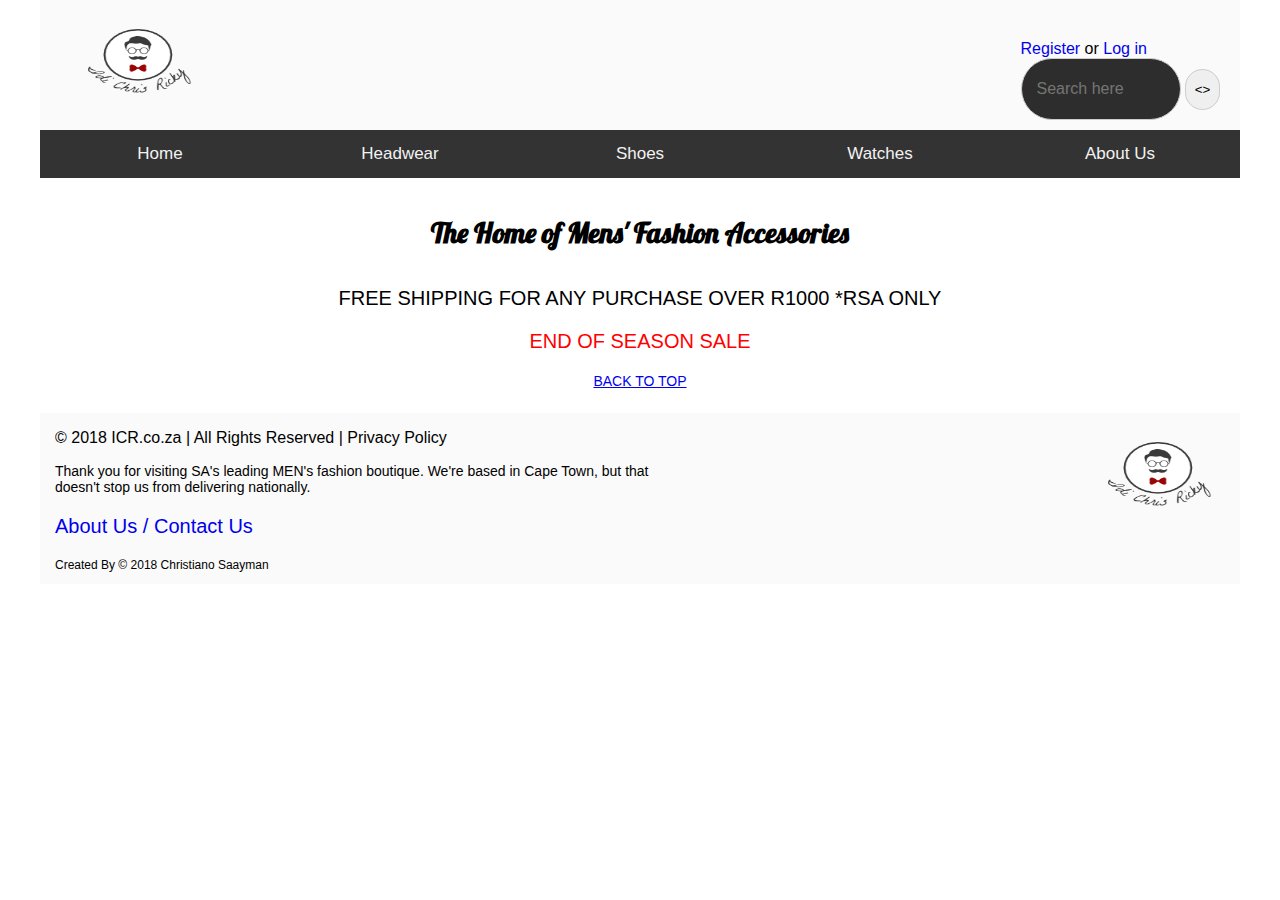
<file: index.html>
<!DOCTYPE html>
<html lang="en">
    <head>
        <meta charset="UTF-8">
        <link href="HomeStyle.css" rel="stylesheet" type="text/css">
        <link href="https://fonts.googleapis.com/css?family=Roboto:100,400,700" rel="stylesheet">
        <link href="https://fonts.googleapis.com/css?family=Lobster" rel="stylesheet">
        <script src="https://ajax.googleapis.com/ajax/libs/jquery/3.2.1/jquery.min.js"></script>
        <title>ICR Wear</title>
    </head>
    <body>
        <div class="content">
            <header class="header">
                <a href="index.html">
                    <img src="img/ICR_logo.png" alt="logo" style="width: 160px; height: 120px" class="logo">
                </a>
            <div class="reg-div">
                <a href="registration.html" class="search-link">
                    Register
                </a> or 
                <a href="login.html" class="search-link">
                    Log in
                </a><br>
                <input type="text" name="search-box" placeholder="Search here" class="search-box">
                <button type="button" class="search-btn">
                    <>
                </button>
            </div>
            </header>
            <div class="topnav" id="myTopnav">
                <a href="home.html" style="width: 20%">Home</a>
                <a href="Headwear.html" style="width: 20%">Headwear</a>
                <a href="Shoes.html" style="width: 20%">Shoes</a>
                <a href="Watches.html" style="width: 20%">Watches</a>
                <a href="AboutUs.html" style="width: 20%">About Us</a>
                <a href="javascript:void(0);" style="font-size:15px;" class="icon" onclick="myFunction()">&#9776;</a>
            </div>
            <h4 style="text-align: center; font-family: 'Lobster', cursive; font-size: 28px">The Home of Mens' Fashion Accessories</h4>

            <div class="slideshow-container-index">

                <div class="mySlides fade">
                  <div class="numbertext"></div>
                  <img src="img/sale-sign.jpg" style="width:1000px">
                  <div class="text">Sales Banner</div>
                </div>
                                
                <div class="mySlides fade">
                  <div class="numbertext"></div>
                  <img src="img/watches.png" style="width:1000px">
                  <div class="text">Watches Banner</div>
                </div>

                <div class="mySlides fade">
                  <div class="numbertext"></div>
                  <img src="img/shoes-adidas.jpg" style="width:1000px">
                  <div class="text">Shoes Banner</div>
                </div>

                <div class="mySlides fade">
                  <div class="numbertext"></div>
                  <img src="img/hatwear.png" style="width:1000px">
                  <div class="text">HeadWear Banner</div>
                </div>

            </div>
            <div id="header2">
            
                   
                <div class="banner4"><p style="text-align: center; font-size: 20px;">FREE SHIPPING FOR ANY PURCHASE OVER R1000 *RSA ONLY</p></div>
                <div class="banner5"><p style="font-size: 20px; text-align: center; color: #ff0000;">END OF SEASON SALE</p></div>
                <div class="banner6"><p style="font-size: 14px; text-align: center;"><a href="index.html">BACK TO TOP</a></p></div>
            </div>
        
            <footer class="footer">
                <div class="footer-text">
                    <p style="font-size: 16px">
                        © 2018 ICR.co.za  |  All Rights Reserved  |  Privacy Policy 
                    </p>
                    <p style="font-size: 14px">
                        Thank you for visiting SA's leading MEN's fashion boutique. We're based in Cape Town, but that doesn't stop us from delivering nationally.
                    </p>
                    <a href="AboutUs.html" class="info">
                        <p>About Us / Contact Us</p>
                    </a>
                    <p style="font-size: 12px;">
                        Created By © 2018 Christiano Saayman
                    </p>
                </div>
                <a href="index.html"><img src="img/ICR_logo.png" alt="logo" style="width: 160px; height: 120px; float: right" class="logo"></a>
            </footer>
        </div>
        <script>
            function myFunction() {
                var x = document.getElementById("myTopnav");
                if (x.className === "topnav") {
                    x.className += " responsive";
                } else {
                    x.className = "topnav";
                }
            }
</script>
    </body>
</html>
</file>
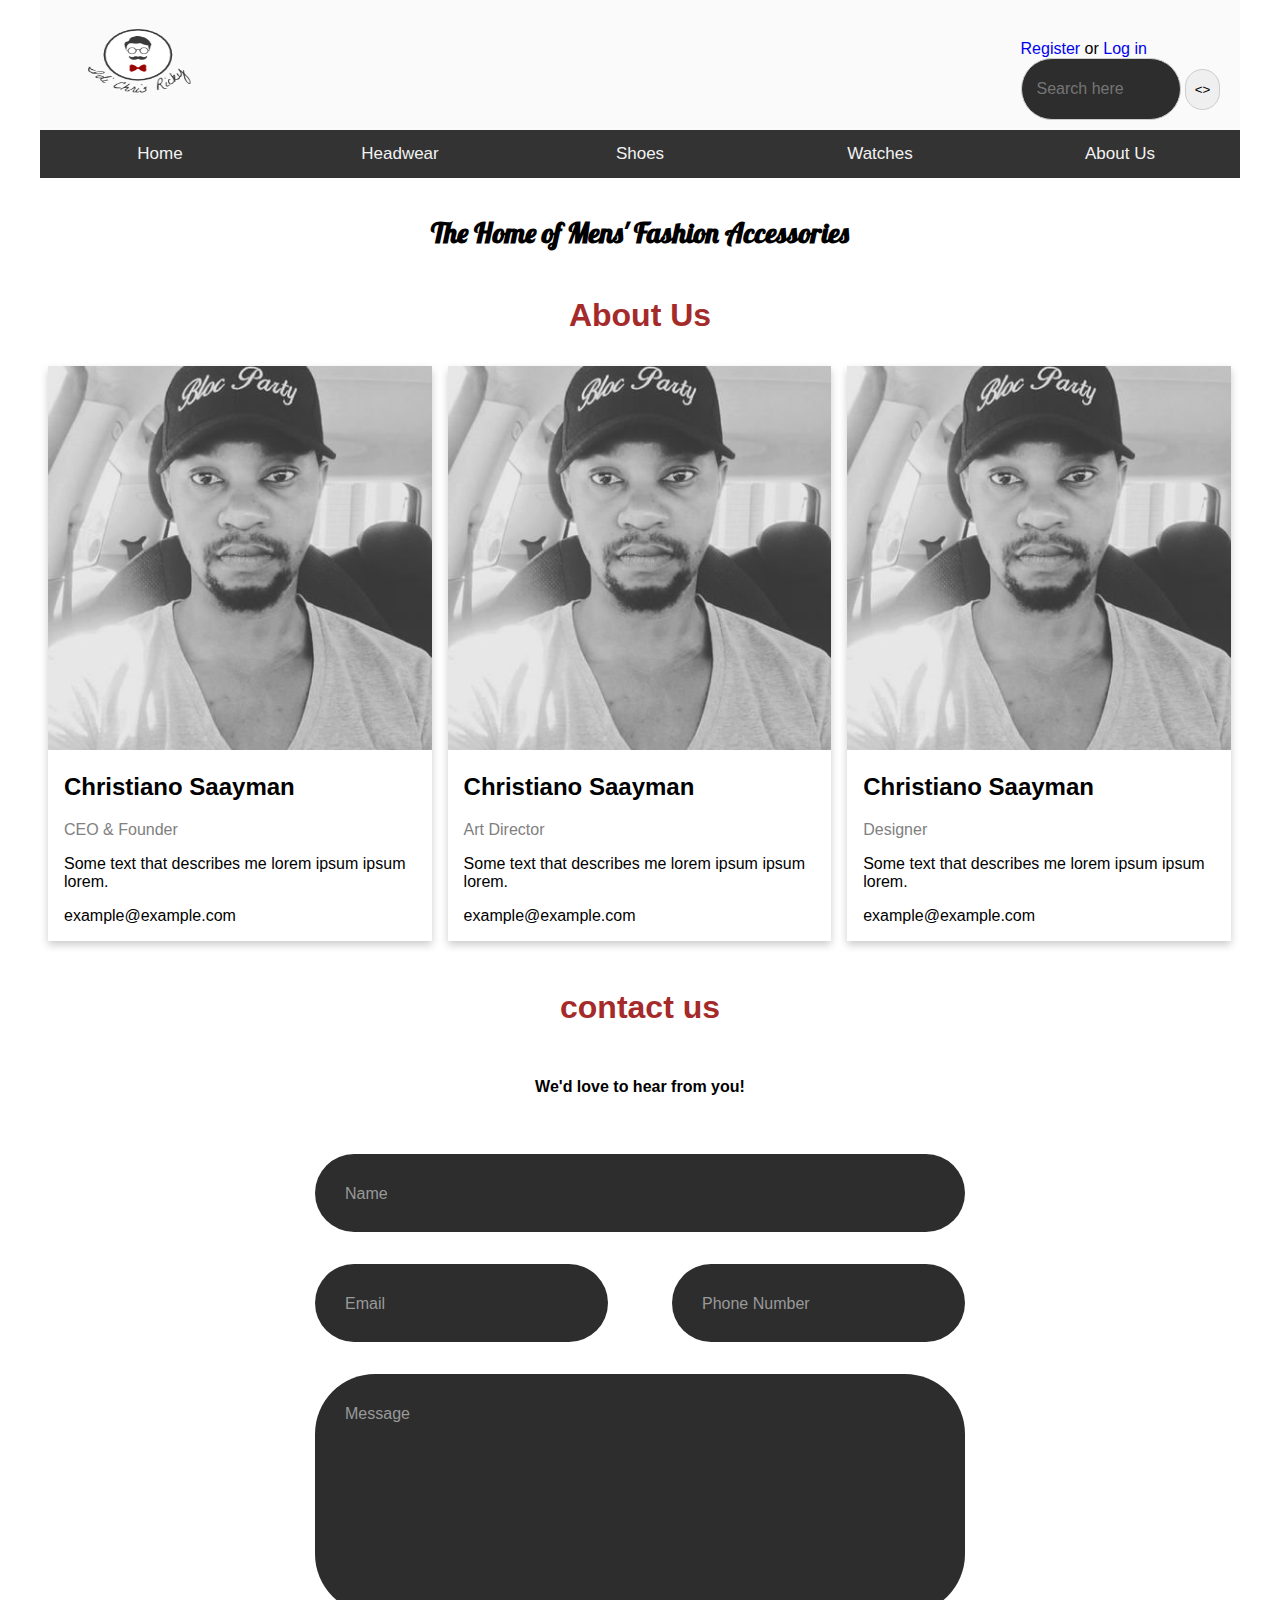
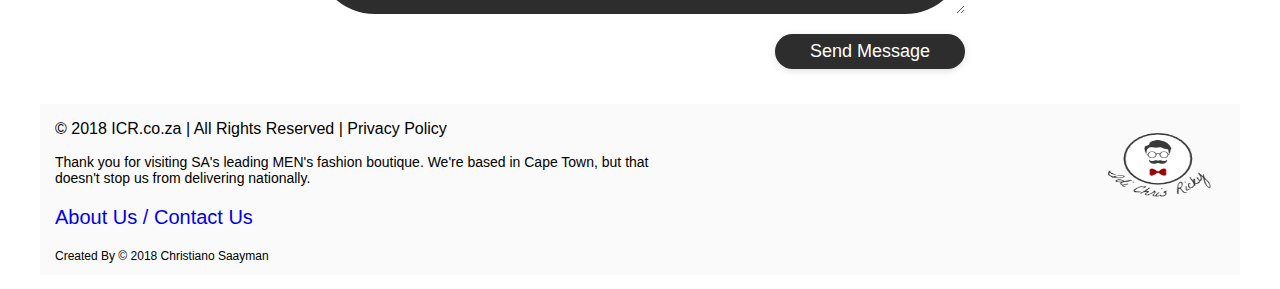
<file: AboutUs.html>
<!DOCTYPE html>
<html lang="en">
    <head>
        <meta charset="UTF-8">
        <link href="HomeStyle.css" rel="stylesheet" type="text/css">
        <link href="https://fonts.googleapis.com/css?family=Roboto:100,400,700" rel="stylesheet">
        <link href="https://fonts.googleapis.com/css?family=Lobster" rel="stylesheet">
        <script src="https://ajax.googleapis.com/ajax/libs/jquery/3.2.1/jquery.min.js"></script>
        <title>ICR Wear</title>
    </head>
    <body>
        <div class="content">
            <header class="header">
                <a href="index.html"><img src="img/ICR_logo.png" alt="logo" style="width: 160px; height: 120px" class="logo"></a>
            <div class="reg-div">
                <a href="registration.html" class="search-link">Register</a> or <a href="login.html" class="search-link">Log in</a><br>
                <input type="text" name="search-box" placeholder="Search here" class="search-box">
                <button type="button" class="search-btn">
                    <>
                </button>
            </div>
            </header>
            <div class="topnav" id="myTopnav">
                <a href="home.html" style="width: 20%">Home</a>
                <a href="Headwear.html" style="width: 20%">Headwear</a>
                <a href="Shoes.html" style="width: 20%">Shoes</a>
                <a href="Watches.html" style="width: 20%">Watches</a>
                <a href="AboutUs.html" style="width: 20%">About Us</a>
                <a href="javascript:void(0);" style="font-size:15px;" class="icon" onclick="myFunction()">&#9776;</a>
            </div>
            <h4 style="text-align: center; font-family: 'Lobster', cursive; font-size: 28px">The Home of Mens' Fashion Accessories</h4>
        <div id="slides">
            <div class="section">
                
            </div>
            	<div class="section1">
	                 <h1 style="text-align: center; color: brown">About Us</h1>
				    	<div class="row">
						  <div class="column">
						    <div class="card">
						      <img src="img/christiano.jpg" alt="Christiano" style="width:100%">
						      <div class="container">
						        <h2>Christiano Saayman</h2>
						        <p class="title">CEO &amp; Founder</p>
						        <p>Some text that describes me lorem ipsum ipsum lorem.</p>
						        <p>example@example.com</p>
						      </div>
						    </div>
						  </div>

						  <div class="column">
						    <div class="card">
						      <img src="img/christiano.jpg" alt="Christiano" style="width:100%">
						      <div class="container">
						        <h2>Christiano Saayman</h2>
						        <p class="title">Art Director</p>
						        <p>Some text that describes me lorem ipsum ipsum lorem.</p>
						        <p>example@example.com</p>
						      </div>
						    </div>
						  </div>

						  <div class="column">
						    <div class="card">
						      <img src="img/christiano.jpg" alt="Christiano" style="width:100%">
						      <div class="container">
						        <h2>Christiano Saayman</h2>
						        <p class="title">Designer</p>
						        <p>Some text that describes me lorem ipsum ipsum lorem.</p>
						        <p>example@example.com</p>
						      </div>
						    </div>
						  </div>
						</div>
				</div>
			</div>

			<div class="container">
				<div class="row">
						<h1 style="color: brown">contact us</h1>
				</div>
				<div class="row">
						<h4 style="text-align:center">We'd love to hear from you!</h4>
				</div>
				<div class="row input-container">
						<div class="col-xs-12">
							<div class="styled-input wide">
								<input type="text" required />
								<label>Name</label> 
							</div>
						</div>
						<div class="col-md-6 col-sm-12">
							<div class="styled-input">
								<input type="text" required />
								<label>Email</label> 
							</div>
						</div>
						<div class="col-md-6 col-sm-12">
							<div class="styled-input" style="float:right;">
								<input type="text" required />
								<label>Phone Number</label> 
							</div>
						</div>
						<div class="col-xs-12">
							<div class="styled-input wide">
								<textarea required></textarea>
								<label>Message</label>
							</div>
						</div>
						<div class="col-xs-12">
							<div class="btn-lrg submit-btn">Send Message</div>
						</div>
				</div>
			</div>

         <footer class="footer">
            <div class="footer-text">
                <p style="font-size: 16px">
                	© 2018 ICR.co.za  |  All Rights Reserved  |  Privacy Policy 
            	</p>
                <p style="font-size: 14px">
                	Thank you for visiting SA's leading MEN's fashion boutique. We're based in Cape Town, but that doesn't stop us from delivering nationally.
                </p>
                <a href="AboutUs.html" class="info">
                	<p>About Us / Contact Us</p>
                </a>
                <p style="font-size: 12px;">
                	Created By © 2018 Christiano Saayman
            	</p>
            </div>
            <a href="index.html">
            	<img src="img/ICR_logo.png" alt="logo" style="width: 160px; height: 120px; float: right" class="logo">
            </a>
        </footer>
        </div>
        <script>
            function myFunction() {
                var x = document.getElementById("myTopnav");
                if (x.className === "topnav") {
                    x.className += " responsive";
                } else {
                    x.className = "topnav";
                }
            }
</script>
    </body>
</html>
</file>
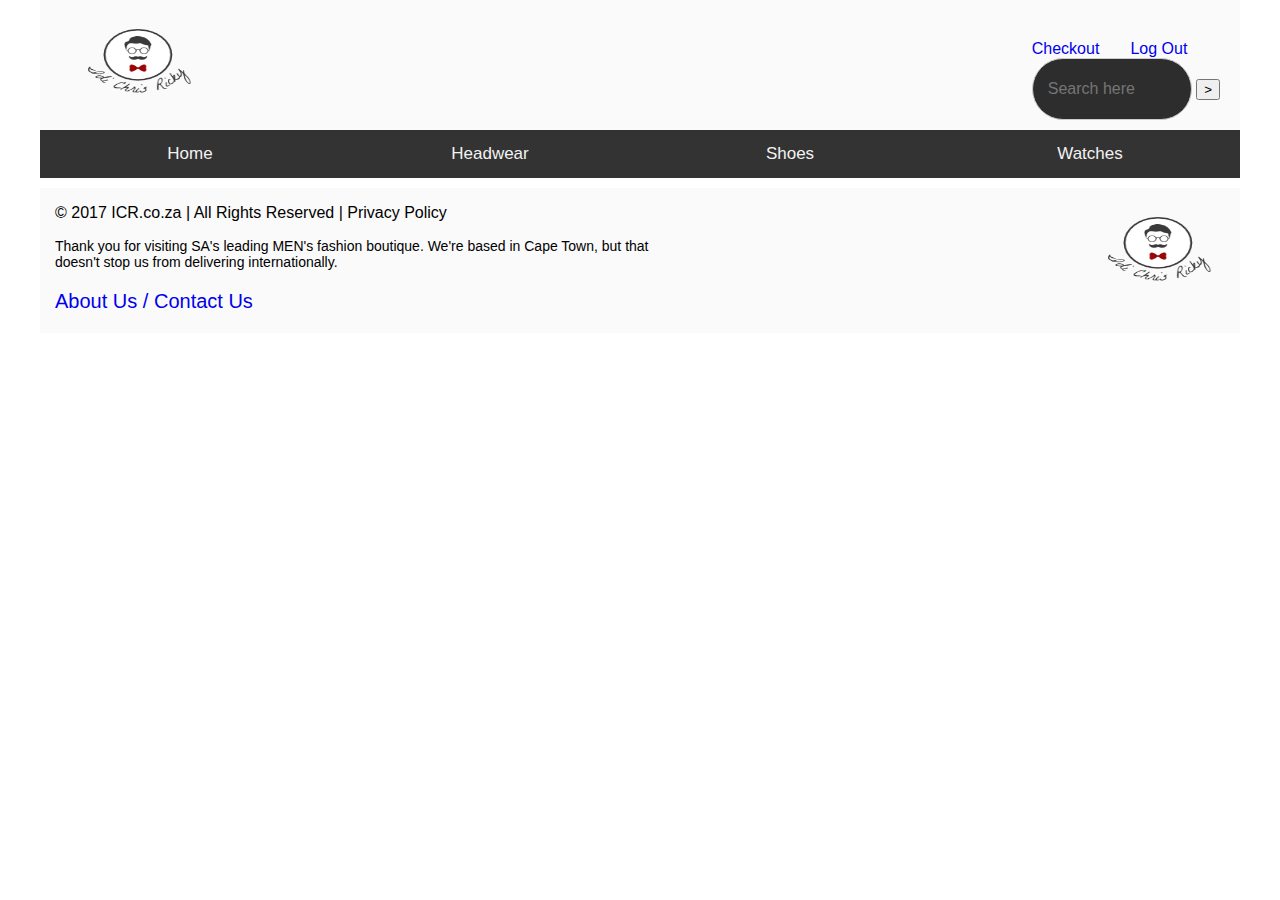
<file: checkoutPage.html>
<!DOCTYPE html>
<html lang="en">
    <head>
        <meta charset="UTF-8">
        <link rel="stylesheet" href="HomeStyle.css">
        <link href="https://fonts.googleapis.com/css?family=Roboto:100,400,700" rel="stylesheet">
        <link href="https://fonts.googleapis.com/css?family=Lobster" rel="stylesheet">
        <script src="https://code.jquery.com/jquery-3.2.1.js" integrity="sha256-DZAnKJ/6XZ9si04Hgrsxu/8s717jcIzLy3oi35EouyE=" crossorigin="anonymous"></script>
        <title>ICR Customer checkout</title>
    </head>
    <body>
        <div class="content">
            <header class="header">
                <a href="home.html"><img src="img/ICR_logo.png" alt="logo" style="width: 160px; height: 120px" class="logo"></a>
                <div class="reg-div">
                    <a href="checkoutPage.html" class="search-link">Checkout</a>&nbsp; &nbsp; &nbsp; &nbsp;<a href="home.html" class="search-link">Log Out</a><br>
                    <input type="text" name="search-box" placeholder="Search here" class="search-box">
                    <button type="button" class="search-btns">
                        >
                    </button>
                </div>
            </header>
            <div class="topnav" id="myTopnav">
                <a href="home.html" style="width: 25%">Home</a>
                <a href="Headwear.html" style="width: 25%">Headwear</a>
                <a href="Socks&Shoes.html" style="width: 25%">Shoes</a>
                <a href="Watches.html" style="width: 25%">Watches</a>
                <a href="javascript:void(0);" style="font-size:15px;" class="icon" onclick="myFunction()">&#9776;</a>
            </div>
            
            
            <footer class="footer">
                <div class="footer-text">
                    <p style="font-size: 16px">© 2017 ICR.co.za  |  All Rights Reserved  |  Privacy Policy </p>
                    <p style="font-size: 14px">Thank you for visiting SA's leading MEN's fashion boutique. We're based in Cape Town, but that doesn't stop us from delivering internationally.</p>
                    <a href="#" class="info"><p>About Us / Contact Us</p></a>
                </div>
                <a href="home.html"><img src="img/ICR_logo.png" alt="logo" style="width: 160px; height: 120px; float: right" class="logo"></a>
            </footer>
        </div>
        <script>
            function myFunction() {
                var x = document.getElementById("myTopnav");
                if (x.className === "topnav") {
                    x.className += " responsive";
                } else {
                    x.className = "topnav";
                }
            }
</script>
    </body>
</html>
</file>
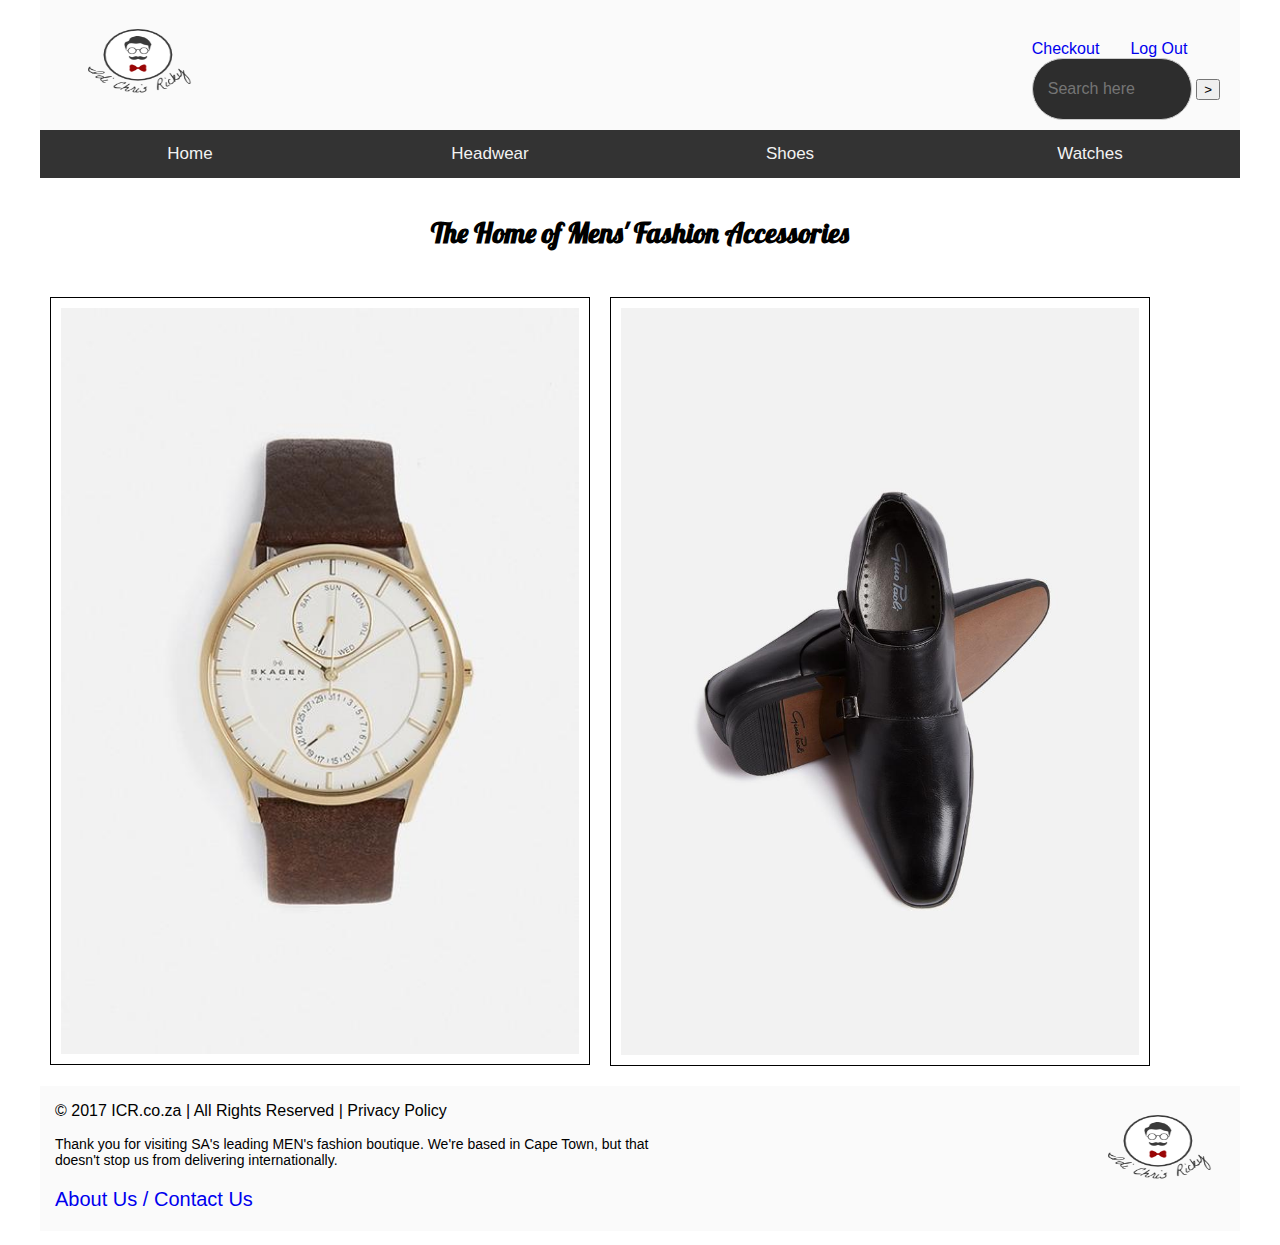
<file: customerHome.html>
<!DOCTYPE html>
<html lang="en">
    <head>
        <meta charset="UTF-8">
        <link rel="stylesheet" href="HomeStyle.css" type="text/css">
        <link href="https://fonts.googleapis.com/css?family=Roboto:100,400,700" rel="stylesheet">
        <link href="https://fonts.googleapis.com/css?family=Lobster" rel="stylesheet">
        <script src="https://ajax.googleapis.com/ajax/libs/jquery/3.2.1/jquery.min.js"></script>
        <title>ICR Home Page</title>
    </head>
    <body>
        <div class="content">
            <header class="header">
                <a href="home.html"><img src="img/ICR_logo.png" alt="logo" style="width: 160px; height: 120px" class="logo"></a>
            <div class="reg-div">
                <a href="checkoutPage.html" class="search-link">Checkout</a>&nbsp; &nbsp; &nbsp; &nbsp;<a href="home.html" class="search-link">Log Out</a><br>
                <input type="text" name="search-box" placeholder="Search here" class="search-box">
                <button type="button" class="search-btns">
                    >
                </button>
            </div>
            </header>
            <div class="topnav" id="myTopnav">
                <a href="home.html" style="width: 25%">Home</a>
                <a href="Headwear.html" style="width: 25%">Headwear</a>
                <a href="Socks&Shoes.html" style="width: 25%">Shoes</a>
                <a href="Watches.html" style="width: 25%">Watches</a>
                <a href="javascript:void(0);" style="font-size:15px;" class="icon" onclick="myFunction()">&#9776;</a>
            </div>
            <h4 style="text-align: center; font-family: 'Lobster', cursive; font-size: 28px">The Home of Mens' Fashion Accessories</h4>
            <div class="banner-div">
                <img src="img/holst1.jpg" class="banner-img">
                <img src="img/formalmonk2_2.jpg" class="banner-img">
            </div>
            <footer class="footer">
                <div class="footer-text">
                    <p style="font-size: 16px">© 2017 ICR.co.za  |  All Rights Reserved  |  Privacy Policy </p>
                    <p style="font-size: 14px">Thank you for visiting SA's leading MEN's fashion boutique. We're based in Cape Town, but that doesn't stop us from delivering internationally.</p>
                    <a href="#" class="info"><p>About Us / Contact Us</p></a>
                </div>
                <a href="home.html"><img src="img/ICR_logo.png" alt="logo" style="width: 160px; height: 120px; float: right" class="logo"></a>
            </footer>
        </div>
        <script>
            function myFunction() {
                var x = document.getElementById("myTopnav");
                if (x.className === "topnav") {
                    x.className += " responsive";
                } else {
                    x.className = "topnav";
                }
            }
    </script>
    </body>
</html>
</file>
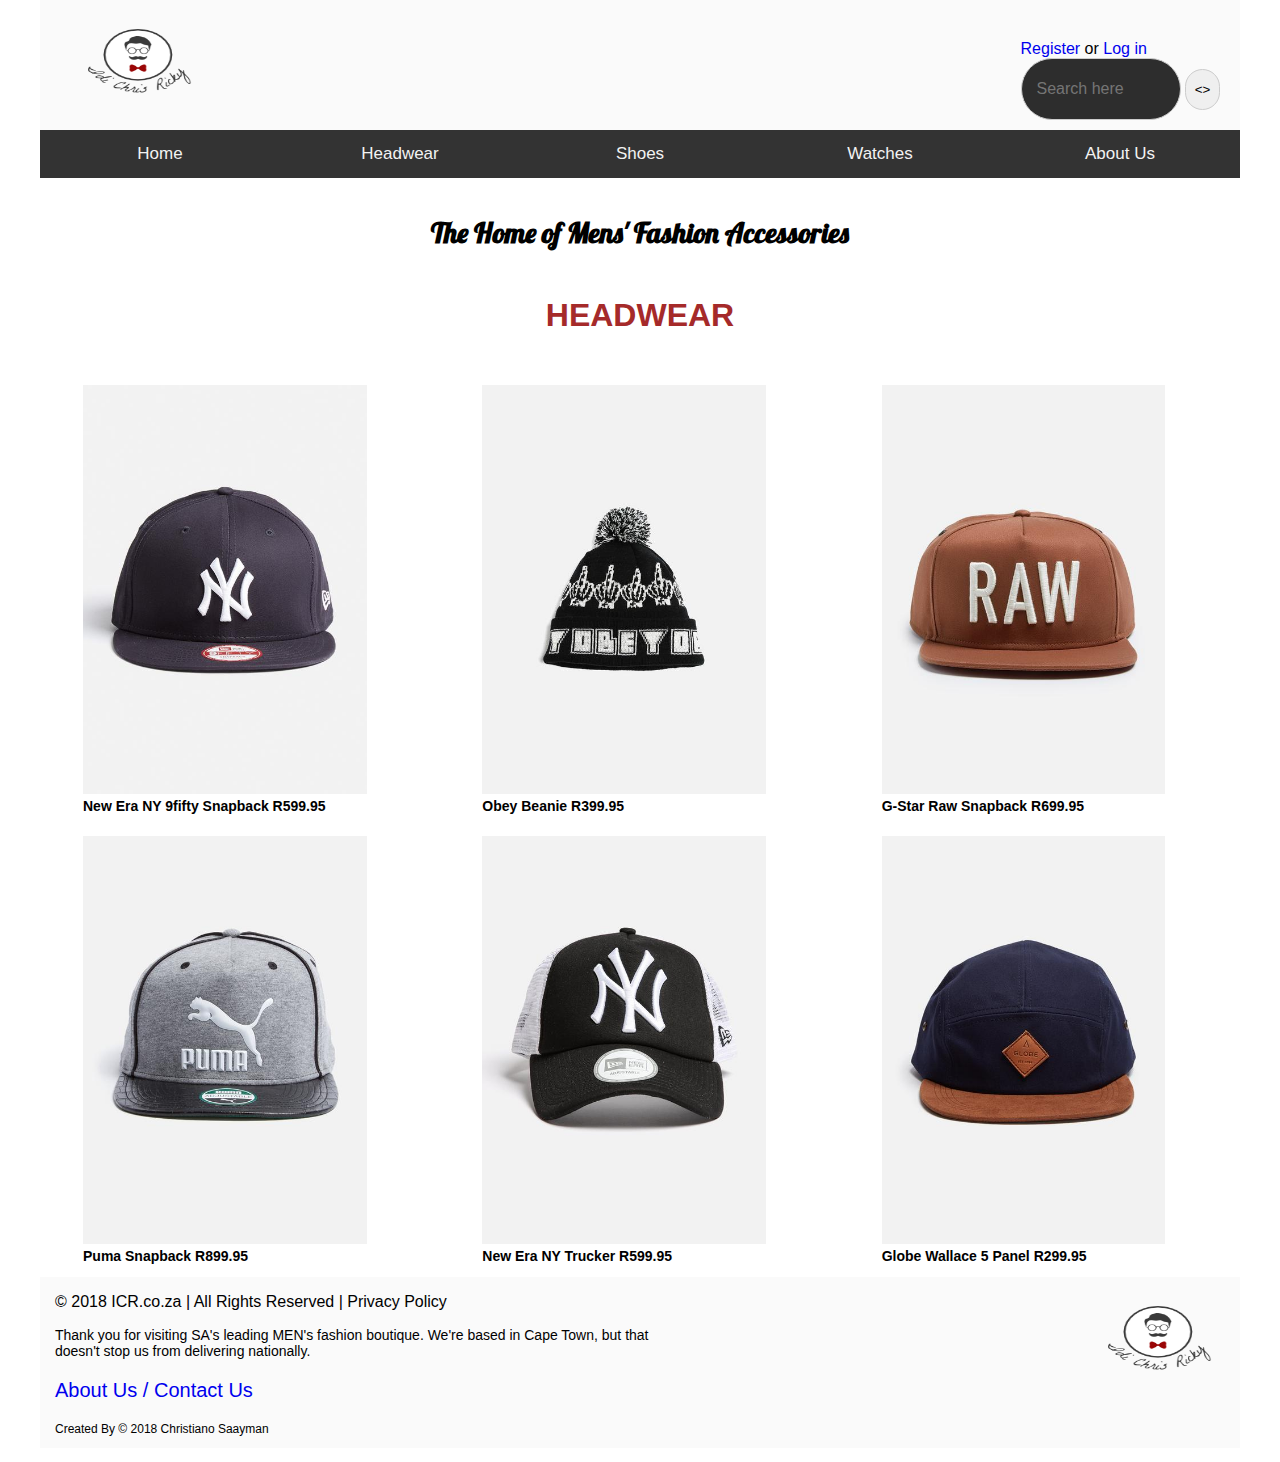
<file: Headwear.html>
<!DOCTYPE html>
<html lang="en">
    <head>
        <meta charset="UTF-8">
        <link href="HomeStyle.css" rel="stylesheet" type="text/css">
        <link href="https://fonts.googleapis.com/css?family=Roboto:100,400,700" rel="stylesheet">
        <link href="https://fonts.googleapis.com/css?family=Lobster" rel="stylesheet">
        <script src="https://ajax.googleapis.com/ajax/libs/jquery/3.2.1/jquery.min.js"></script>
        <title>ICR Wear</title>
    </head>
    <body>
        <div class="content">
            <header class="header">
                <a href="index.html"><img src="img/ICR_logo.png" alt="logo" style="width: 160px; height: 120px" class="logo"></a>
            <div class="reg-div">
                <a href="registration.html" class="search-link">Register</a> or <a href="login.html" class="search-link">Log in</a><br>
                <input type="text" name="search-box" placeholder="Search here" class="search-box">
                <button type="button" class="search-btn">
                    <>
                </button>
            </div>
            </header>
            <div class="topnav" id="myTopnav">
                <a href="home.html" style="width: 20%">Home</a>
                <a href="Headwear.html" style="width: 20%">Headwear</a>
                <a href="Shoes.html" style="width: 20%">Shoes</a>
                <a href="Watches.html" style="width: 20%">Watches</a>
                <a href="AboutUs.html" style="width: 20%">About Us</a>
                <a href="javascript:void(0);" style="font-size:15px;" class="icon" onclick="myFunction()">&#9776;</a>
            </div>
            <h4 style="text-align: center; font-family: 'Lobster', cursive; font-size: 28px">The Home of Mens' Fashion Accessories</h4>
        <div id="slides">
            <div class="section">
                
            </div>
                <div class="section1">
                     <h1 style="text-align: center; color: brown">HEADWEAR</h1>
                     <table>
                        <td>
                            <figure>
                                <a href="9fifty.html" style="top: 15px;left: 15px;"><img src="img/9fifty1.jpg" width="320" height="410" alt="Pic 2" class="left" /></a>
                            <figcaption style="position: absolute;color: white;font-weight: bold;color: black;font-size: 14px">New Era NY 9fifty Snapback R599.95</figcaption>
                            </figure>
                            </td>
                        <td>
                            <figure>
                                <a href="Beanie.html" style="top: 15px;left: 15px;"><img src="img/beanie1.jpg" width="320" height="410" alt="Pic 2" class="left" />
                                </a>
                                <figcaption style="position: absolute;color: white;font-weight: bold;color: black;font-size: 14px">
                                    Obey Beanie R399.95
                                </figcaption>
                            </figure>
                        </td>
                        <td>
                            <figure>
                                <a href="GStar.html" style="top: 15px;left: 15px;"><img src="img/gstar1.jpg" width="320" height="410" alt="Pic 2" class="left" /></a>
                            <figcaption style="position: absolute;color: white;font-weight: bold;color: black;font-size: 14px">
                                G-Star Raw Snapback R699.95
                            </figcaption>
                            </figure>
                        </td>
                    </table>
                    <table>
                        <td>
                            <figure>
                                <a href="PumaSnap.html" style="top: 15px;left: 15px;"><img src="img/puma1.jpg" width="320" height="410" alt="Pic 2" class="left" /></a>
                            <figcaption style="position: absolute;color: white;font-weight: bold;color: black;font-size: 14px">Puma Snapback R899.95</figcaption>
                            </figure>
                        </td>
                        <td>
                            <figure>
                                <a href="trucker.html" style="top: 15px;left: 15px;"><img src="img/trucker1.jpg" width="320" height="410" alt="Pic 2" class="left" /></a>
                            <figcaption style="position: absolute;color: white;font-weight: bold;color: black;font-size: 14px">New Era NY Trucker R599.95</figcaption>
                            </figure>
                        </td>
                        <td>
                            <figure>
                                <a href="Wallace.html" style="top: 15px;left: 15px;"><img src="img/wallace1.jpg" width="320" height="410" alt="Pic 2" class="left" /></a>
                                <figcaption style="position: absolute;color: white;font-weight: bold;color: black;font-size: 14px">Globe Wallace 5 Panel R299.95</figcaption>
                            </figure>
                        </td>
                    </table>
                </div>
        </div>
     
         <footer class="footer">
                <div class="footer-text">
                    <p style="font-size: 16px">
                    © 2018 ICR.co.za  |  All Rights Reserved  |  Privacy Policy 
                    </p>
                    <p style="font-size: 14px">
                    Thank you for visiting SA's leading MEN's fashion boutique. We're based in Cape Town, but that doesn't stop us from delivering nationally.
                    </p>
                    <a href="AboutUs.html" class="info">
                        <p>About Us / Contact Us</p>
                    </a>
                    <p style="font-size: 12px;">
                    Created By © 2018 Christiano Saayman
                    </p>
                </div>
                <a href="index.html"><img src="img/ICR_logo.png" alt="logo" style="width: 160px; height: 120px; float: right" class="logo"></a>
            </footer>
        </div>
        <script>
            function myFunction() {
                var x = document.getElementById("myTopnav");
                if (x.className === "topnav") {
                    x.className += " responsive";
                } else {
                    x.className = "topnav";
                }
            }
</script>
    </body>
</html>
</file>
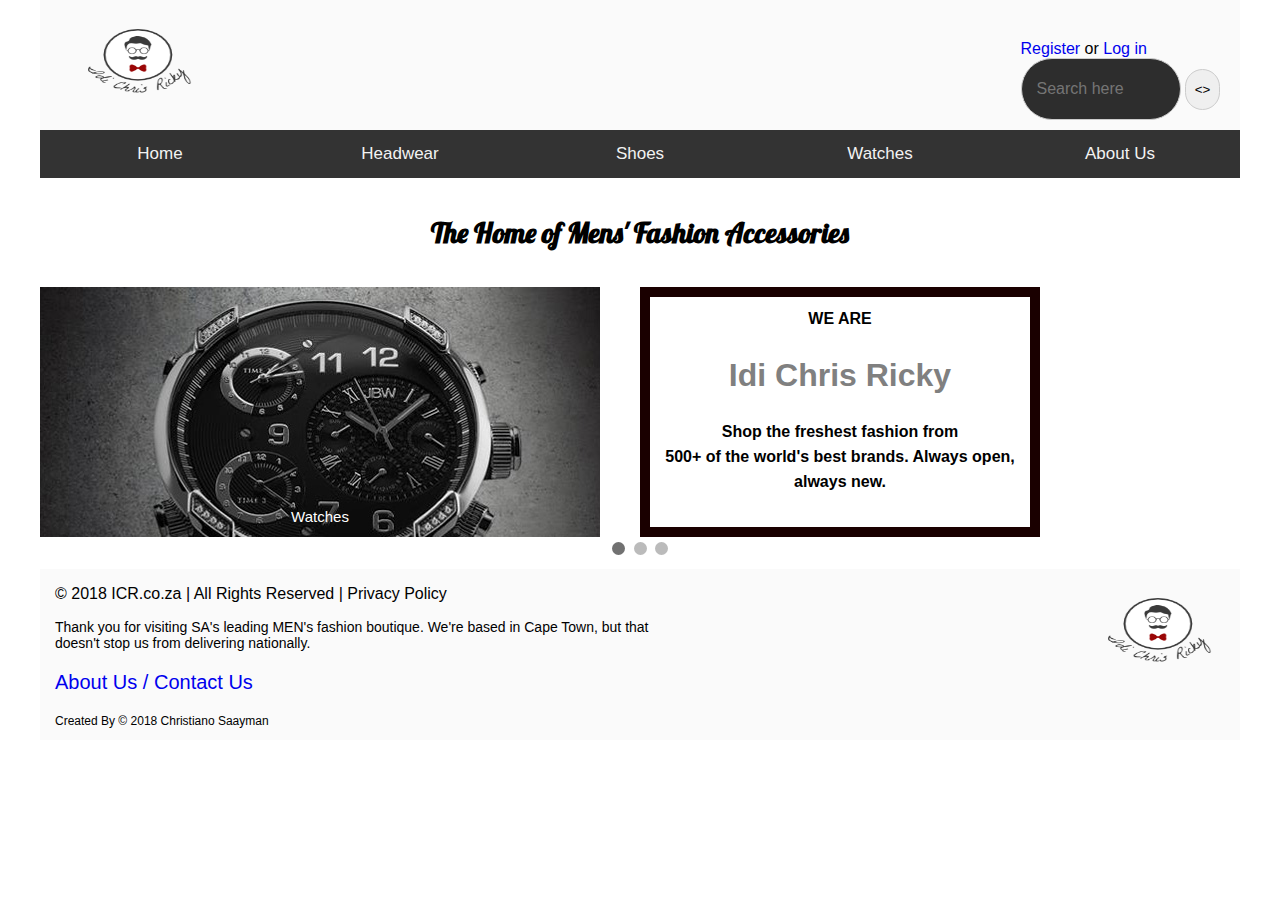
<file: home.html>
<!DOCTYPE html>
<html lang="en">
    <head>
        <meta charset="UTF-8">
        <link href="HomeStyle.css" rel="stylesheet" type="text/css">
        <link href="https://fonts.googleapis.com/css?family=Roboto:100,400,700" rel="stylesheet">
        <link href="https://fonts.googleapis.com/css?family=Lobster" rel="stylesheet">
        <script src="https://ajax.googleapis.com/ajax/libs/jquery/3.2.1/jquery.min.js"></script>
        <title>ICR Wear</title>
    </head>
    <body>
        <div class="content">
            <header class="header">
                <a href="index.html"><img src="img/ICR_logo.png" alt="logo" style="width: 160px; height: 120px" class="logo"></a>
            <div class="reg-div">
                <a href="registration.html" class="search-link">Register</a> or <a href="login.html" class="search-link">Log in</a><br>
                <input type="text" name="search-box" placeholder="Search here" class="search-box">
                <button type="button" class="search-btn">
                    <>
                </button>
            </div>
            </header>
            <div class="topnav" id="myTopnav">
                <a href="home.html" style="width: 20%">Home</a>
                <a href="Headwear.html" style="width: 20%">Headwear</a>
                <a href="Shoes.html" style="width: 20%">Shoes</a>
                <a href="Watches.html" style="width: 20%">Watches</a>
                <a href="AboutUs.html" style="width: 20%">About Us</a>
                <a href="javascript:void(0);" style="font-size:15px;" class="icon" onclick="myFunction()">&#9776;</a>
            </div>
            <h4 style="text-align: center; font-family: 'Lobster', cursive; font-size: 28px">The Home of Mens' Fashion Accessories</h4>

            <div class="same-day">
                
            </div>
            
            <div class="banner">
                
            <span class="loud-light">WE ARE</span>
            <h1 class="loud-light landing-intro-title">Idi Chris Ricky</h1>
            <p class="landing-intro-blurb">Shop the freshest fashion from<br> 500+ of the world's best brands. Always open, always new.</p>

            </div>
            <div class="slideshow-container">

            <div class="mySlides fade">
              <div class="numbertext"></div>
              <img src="img/watches1.jpg" style="width:100%">
              <div class="text">Watches</div>
            </div>

            <div class="mySlides fade">
              <div class="numbertext"></div>
              <img src="img/shoes.jpg" style="width:100%">
              <div class="text">Shoes</div>
            </div>

            <div class="mySlides fade">
              <div class="numbertext"></div>
              <img src="img/headwear.jpg" style="width:100%">
              <div class="text">HeadWear</div>
            </div>

            </div>

            <br>

            <div style="text-align:center">
              <span class="dot"></span> 
              <span class="dot"></span> 
              <span class="dot"></span> 
            </div>

         <footer class="footer">
            <div class="footer-text">
                <p style="font-size: 16px">
                    © 2018 ICR.co.za  |  All Rights Reserved  |  Privacy Policy 
                </p>
                <p style="font-size: 14px">
                    Thank you for visiting SA's leading MEN's fashion boutique. We're based in Cape Town, but that doesn't stop us from delivering nationally.
                </p>
                <a href="AboutUs.html" class="info">
                    <p>About Us / Contact Us</p>
                </a>
                <p style="font-size: 12px;">
                    Created By © 2018 Christiano Saayman
                </p>
            </div>
            <a href="index.html">
                <img src="img/ICR_logo.png" alt="logo" style="width: 160px; height: 120px; float: right" class="logo">
            </a>
        </footer>
        </div>
        <script>
            function myFunction() {
                var x = document.getElementById("myTopnav");
                if (x.className === "topnav") {
                    x.className += " responsive";
                } else {
                    x.className = "topnav";
                }
            }
            var slideIndex = 0;
            showSlides();

            function showSlides() {
                var i;
                var slides = document.getElementsByClassName("mySlides");
                var dots = document.getElementsByClassName("dot");
                for (i = 0; i < slides.length; i++) {
                   slides[i].style.display = "none";  
                }
                slideIndex++;
                if (slideIndex> slides.length) {slideIndex = 1}    
                for (i = 0; i < dots.length; i++) {
                    dots[i].className = dots[i].className.replace(" active", "");
                }
                slides[slideIndex-1].style.display = "block";  
                dots[slideIndex-1].className += " active";
                setTimeout(showSlides, 2000); // Change image every 2 seconds
            }
        </script>
    </body>
</html>
</file>
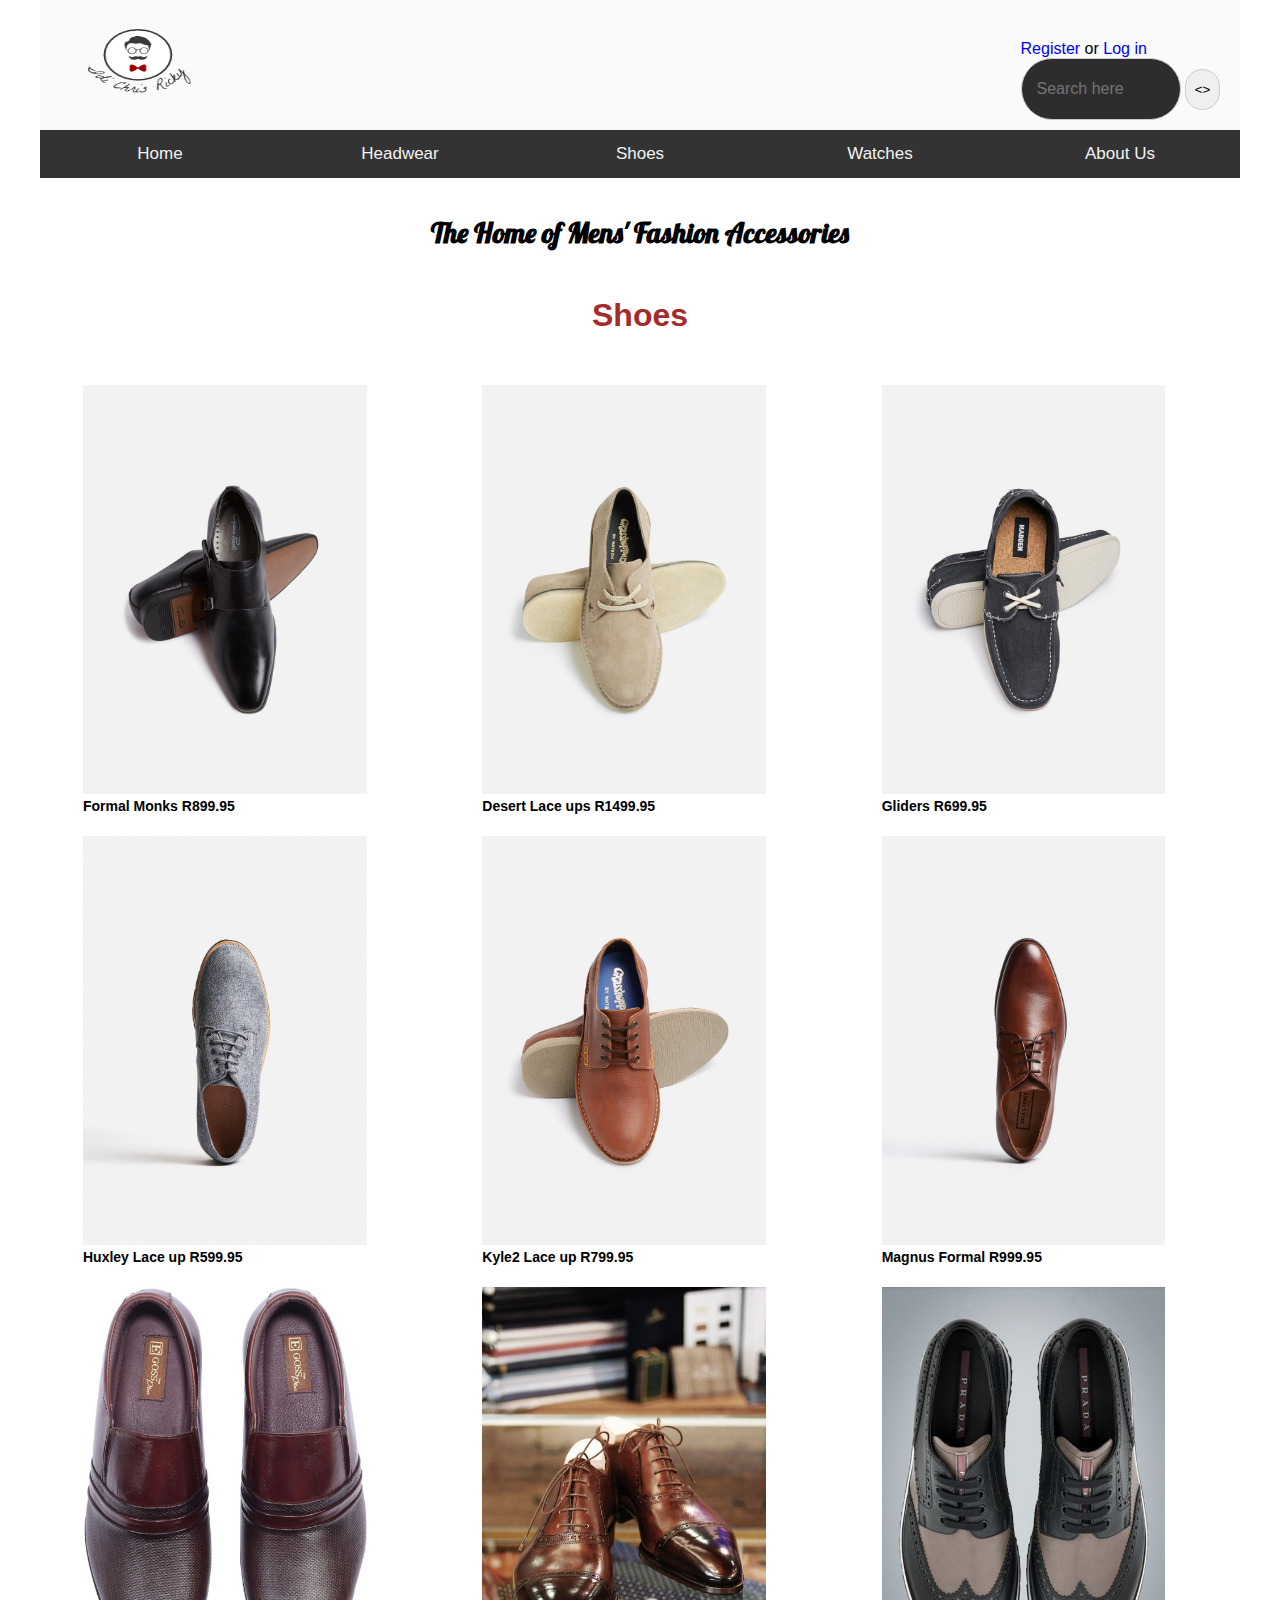
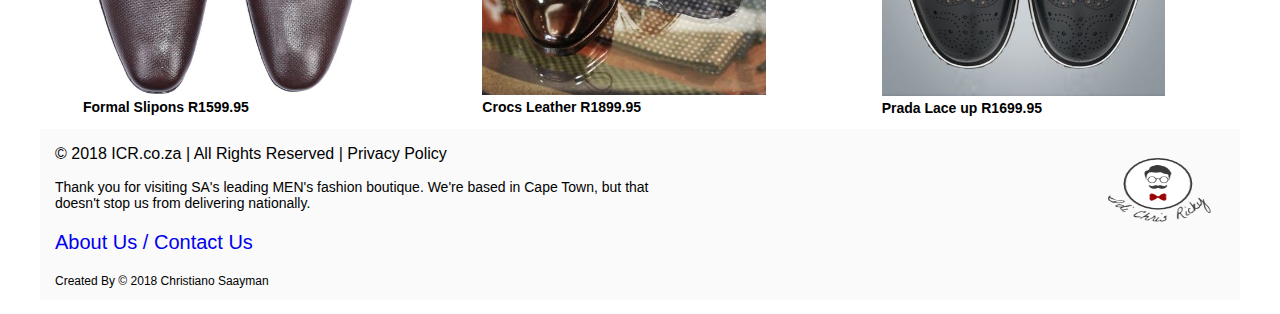
<file: Shoes.html>
<!DOCTYPE html>
<html lang="en">
    <head>
        <meta charset="UTF-8">
        <link href="HomeStyle.css" rel="stylesheet" type="text/css">
        <link href="https://fonts.googleapis.com/css?family=Roboto:100,400,700" rel="stylesheet">
        <link href="https://fonts.googleapis.com/css?family=Lobster" rel="stylesheet">
        <script src="https://ajax.googleapis.com/ajax/libs/jquery/3.2.1/jquery.min.js"></script>
        <title>ICR Wear</title>
    </head>
    <body>
        <div class="content">
            <header class="header">
                <a href="index.html"><img src="img/ICR_logo.png" alt="logo" style="width: 160px; height: 120px" class="logo"></a>
            <div class="reg-div">
                <a href="registration.html" class="search-link">Register</a> or <a href="login.html" class="search-link">Log in</a><br>
                <input type="text" name="search-box" placeholder="Search here" class="search-box">
                <button type="button" class="search-btn">
                    <>
                </button>
            </div>
            </header>
            <div class="topnav" id="myTopnav">
                <a href="home.html" style="width: 20%">Home</a>
                <a href="Headwear.html" style="width: 20%">Headwear</a>
                <a href="Shoes.html" style="width: 20%">Shoes</a>
                <a href="Watches.html" style="width: 20%">Watches</a>
                <a href="AboutUs.html" style="width: 20%">About Us</a>
                <a href="javascript:void(0);" style="font-size:15px;" class="icon" onclick="myFunction()">&#9776;</a>
            </div>
            <h4 style="text-align: center; font-family: 'Lobster', cursive; font-size: 28px">The Home of Mens' Fashion Accessories</h4>
        <div id="slides">
            <div class="section">
                
            </div>
            <div class="section1">
                <h1 style="text-align: center; color: brown">Shoes</h1>
                <table>
                    <td>
                        <figure>
                            <a href="StripeSock.html" style="top: 15px;left: 15px;"><img src="img/formalmonk2_2.jpg" width="320" height="345" alt="Pic 2" class="left" /></a>
                        <figcaption style="position: absolute;color: white;font-weight: bold;color: black;font-size: 14px"> Formal Monks R899.95</figcaption>
                        </figure>
                        </td>
                    <td>
                        <figure>
                            <a href="Play.html" style="top: 15px;left: 15px;"><img src="img/desert3_2.jpg" width="320" height="345" alt="Pic 2" class="left" /></a>
                        <figcaption style="position: absolute;color: white;font-weight: bold;color: black;font-size: 14px">Desert Lace ups R1499.95</figcaption>
                        </figure>
                        </td>
                    <td>
                        <figure>
                            <a href="Boso.html" style="top: 15px;left: 15px;"><img src="img/glider2_2.jpg" width="320" height="345" alt="Pic 2" class="left" /></a>
                        <figcaption style="position: absolute;color: white;font-weight: bold;color: black;font-size: 14px">Gliders R699.95</figcaption>
                        </figure></td>
                </table>
                        <table>
                    <td>
                        <figure>
                            <a href="NBA.html" style="top: 15px;left: 15px;"><img src="img/huxley3_2.jpg" width="320" height="345" alt="Pic 2" class="left" /></a>
                        <figcaption style="position: absolute;color: white;font-weight: bold;color: black;font-size: 14px">Huxley Lace up R599.95</figcaption>
                        </figure>
                        </td>
                    <td>
                        <figure>
                            <a href="Happy.html" style="top: 15px;left: 15px;"><img src="img/kyle2_2.jpg" width="320" height="345" alt="Pic 2" class="left" /></a>
                        <figcaption style="position: absolute;color: white;font-weight: bold;color: black;font-size: 14px">Kyle2 Lace up R799.95</figcaption>
                        </figure>
                        </td>
                    <td>
                        <figure>
                            <a href="GreyVans.html" style="top: 15px;left: 15px;"><img src="img/magnus2_2.jpg" width="320" height="345" alt="Pic 2" class="left" /></a>
                        <figcaption style="position: absolute;color: white;font-weight: bold;color: black;font-size: 14px">Magnus Formal R999.95</figcaption>
                        </figure>
                        </td>
                </table>
                        <table>
                    <td>
                        <figure>
                            <a href="Eternity.html" style="top: 15px;left: 15px;"><img src="img/fo212c_13_7.jpg" width="320" height="345" alt="Pic 2" class="left" /></a>
                            <figcaption style="position: absolute;color: white;font-weight: bold;color: black;font-size: 14px">Formal Slipons R1599.95</p></figcaption>
                        </figure></td>
                    <td>
                        <figure>
                            <a href="Pete.html" style="top: 15px;left: 15px;"><img src="img/Crocs.jpg" width="320" height="345" alt="Pic 2" class="left" /></a>
                            <figcaption style="position: absolute;color: white;font-weight: bold;color: black;font-size: 14px">Crocs Leather R1899.95</p></figcaption>
                        </figure>
                        </td>
                    <td>
                        <figure>
                            <a href="BlackVans.html" style="top: 15px;left: 15px;"><img src="img/Prada.jpg" width="320" height="345" alt="Pic 2" class="left" /></a>
                        <figcaption style="position: absolute;color: white;font-weight: bold;color: black;font-size: 14px">Prada Lace up R1699.95</figcaption>
                        </figure></td>
                        </table>
            </div>
        
         <footer class="footer">
            <div class="footer-text">
                <p style="font-size: 16px">
                    © 2018 ICR.co.za  |  All Rights Reserved  |  Privacy Policy 
                </p>
                <p style="font-size: 14px">
                    Thank you for visiting SA's leading MEN's fashion boutique. We're based in Cape Town, but that doesn't stop us from delivering nationally.
                </p>
                <a href="AboutUs.html" class="info">
                    <p>About Us / Contact Us</p>
                </a>
                <p style="font-size: 12px;">
                    Created By © 2018 Christiano Saayman
                </p>
            </div>
            <a href="index.html">
                <img src="img/ICR_logo.png" alt="logo" style="width: 160px; height: 120px; float: right" class="logo">
            </a>
        </footer>
        </div>
        <script>
            function myFunction() {
                var x = document.getElementById("myTopnav");
                if (x.className === "topnav") {
                    x.className += " responsive";
                } else {
                    x.className = "topnav";
                }
            }
</script>
    </body>
</html>
</file>
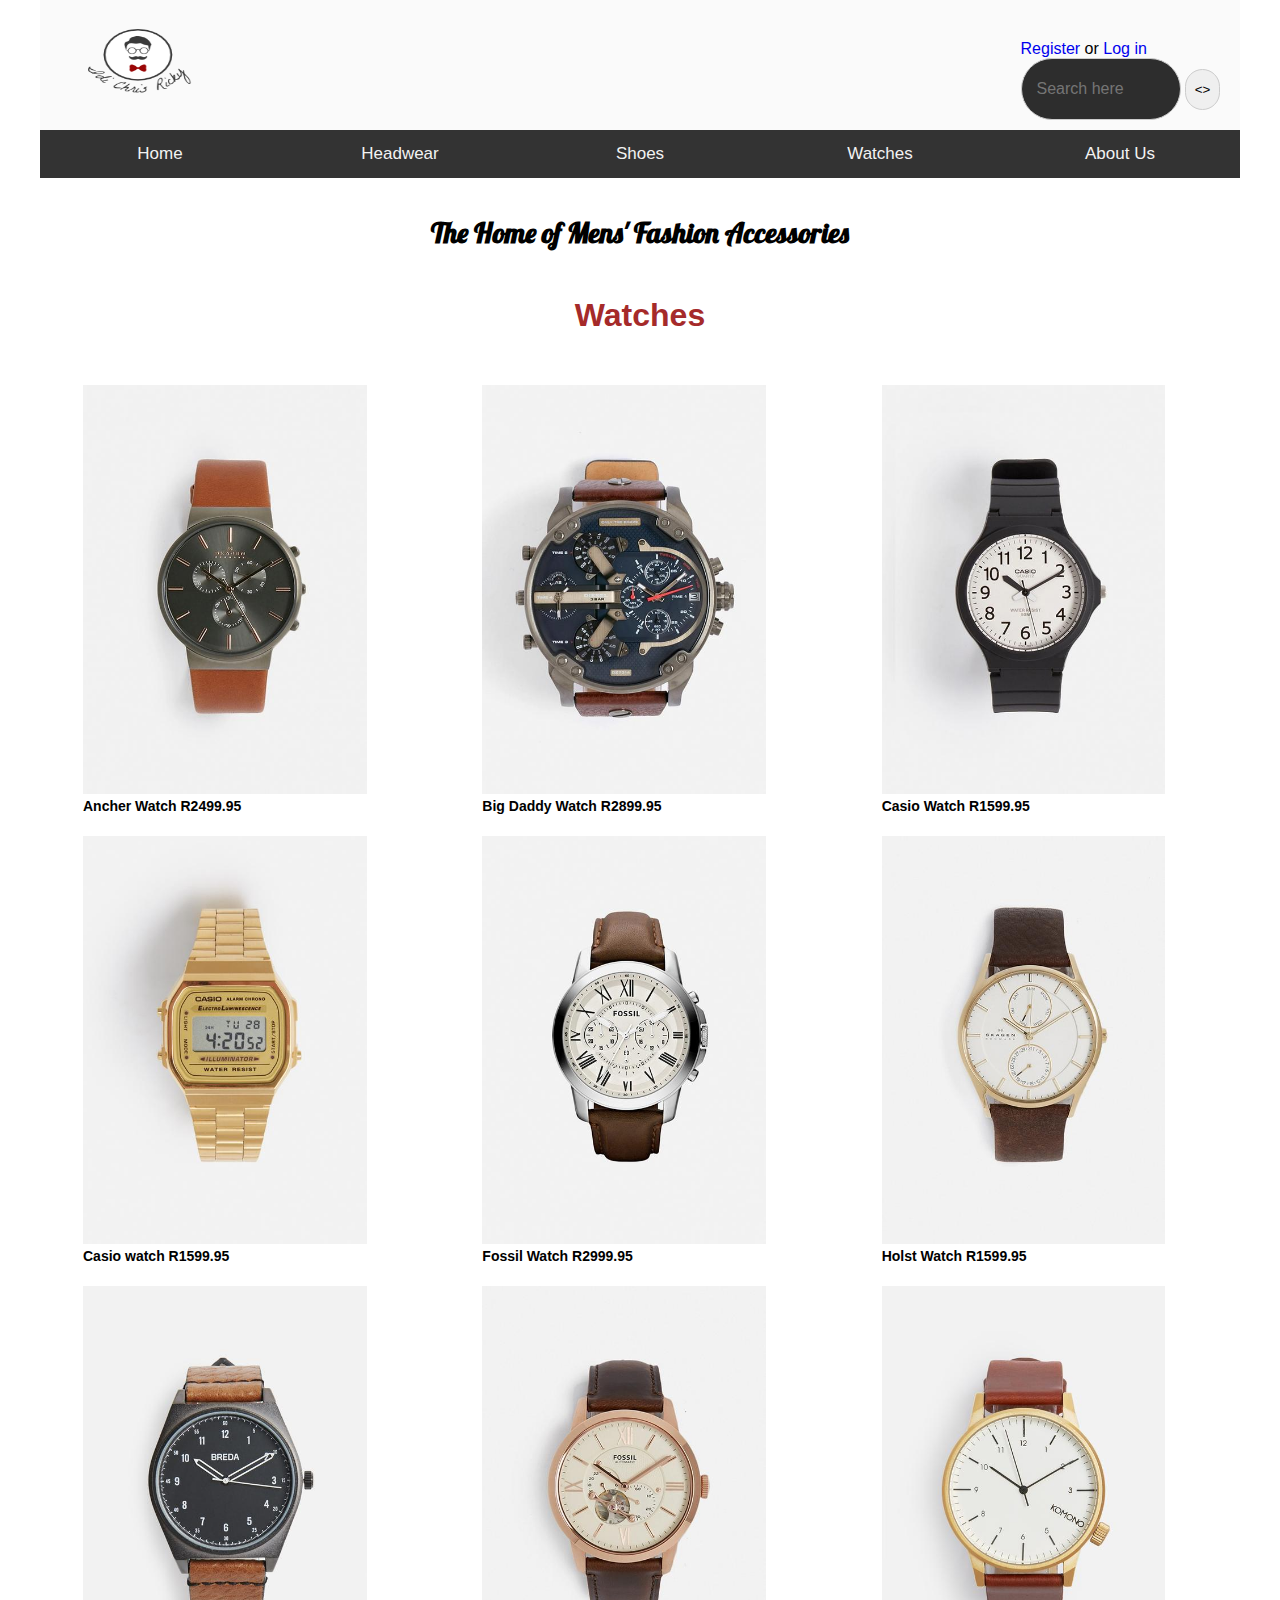
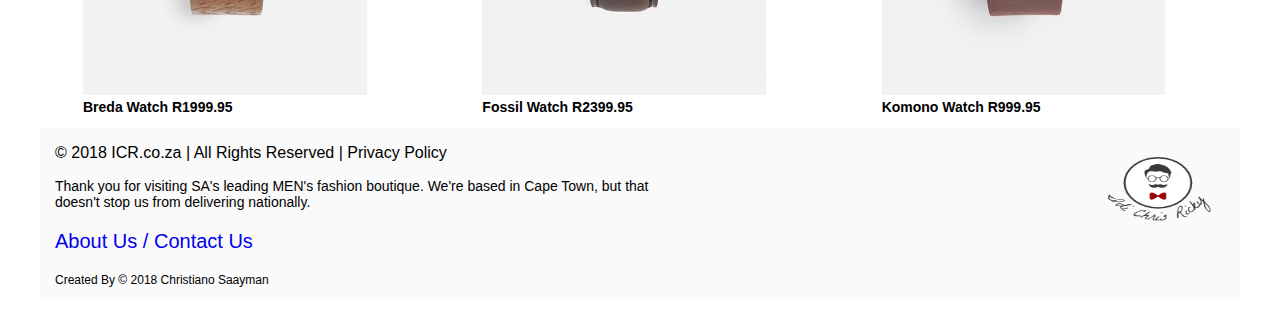
<file: Watches.html>
<!DOCTYPE html>
<html lang="en">
    <head>
        <meta charset="UTF-8">
        <link href="HomeStyle.css" rel="stylesheet" type="text/css">
        <link href="https://fonts.googleapis.com/css?family=Roboto:100,400,700" rel="stylesheet">
        <link href="https://fonts.googleapis.com/css?family=Lobster" rel="stylesheet">
        <script src="https://ajax.googleapis.com/ajax/libs/jquery/3.2.1/jquery.min.js"></script>
        <title>ICR Wear</title>
    </head>
    <body>
        <div class="content">
            <header class="header">
                <a href="index.html"><img src="img/ICR_logo.png" alt="logo" style="width: 160px; height: 120px" class="logo"></a>
            <div class="reg-div">
                <a href="registration.html" class="search-link">Register</a> or <a href="login.html" class="search-link">Log in</a><br>
                <input type="text" name="search-box" placeholder="Search here" class="search-box">
                <button type="button" class="search-btn">
                    <>
                </button>
            </div>
            </header>
            <div class="topnav" id="myTopnav">
                <a href="home.html" style="width: 20%">Home</a>
                <a href="Headwear.html" style="width: 20%">Headwear</a>
                <a href="Shoes.html" style="width: 20%">Shoes</a>
                <a href="Watches.html" style="width: 20%">Watches</a>
                <a href="AboutUs.html" style="width: 20%">About Us</a>
                <a href="javascript:void(0);" style="font-size:15px;" class="icon" onclick="myFunction()">&#9776;</a>
            </div>
            <h4 style="text-align: center; font-family: 'Lobster', cursive; font-size: 28px">The Home of Mens' Fashion Accessories</h4>
        <div id="slides">
            <div class="section">
                
            </div>
            <div class="section1">
                <h1 style="text-align: center; color: brown">Watches</h1>
                <table>
                    <td>
                        <figure>
                            <a href="Ancher.html" style="top: 15px;left: 15px;"><img src="img/ancher1.jpg" width="320" height="345" alt="Pic 2" class="left" /></a>
                        <figcaption style="position: absolute;color: white;font-weight: bold;color: black;font-size: 14px">Ancher Watch R2499.95</figcaption>
                        </figure>
                        </td>
                    <td>
                        <figure>
                            <a href="Daddy.html" style="top: 15px;left: 15px;"><img src="img/bigdaddy1.jpg" width="320" height="345" alt="Pic 2" class="left" /></a>
                        <figcaption style="position: absolute;color: white;font-weight: bold;color: black;font-size: 14px">Big Daddy Watch R2899.95</figcaption>
                        </figure>
                        </td>
                    <td>
                        <figure>
                            <a href="CasioB.html" style="top: 15px;left: 15px;"><img src="img/casioblack1.jpg" width="320" height="345" alt="Pic 2" class="left" /></a>
                        <figcaption style="position: absolute;color: white;font-weight: bold;color: black;font-size: 14px">Casio Watch R1599.95</figcaption>
                        </figure>
                        </td>
                </table>
                        <table>
                    <td>
                        <figure>
                            <a href="CasioG.html" style="top: 15px;left: 15px;"><img src="img/casiogold1.jpg" width="320" height="345" alt="Pic 2" class="left" /></a>
                        <figcaption style="position: absolute;color: white;font-weight: bold;color: black;font-size: 14px">Casio watch R1599.95</figcaption>
                        </figure>
                        </td>
                    <td>
                        <figure>
                            <a href="Fossil1.html" style="top: 15px;left: 15px;"><img src="img/grant1.jpg" width="320" height="345" alt="Pic 2" class="left" /></a>
                        <figcaption style="position: absolute;color: white;font-weight: bold;color: black;font-size: 14px">Fossil Watch R2999.95</figcaption>
                        </figure>
                        </td>
                    <td>
                        <figure>
                            <a href="Holst.html" style="top: 15px;left: 15px;"><img src="img/holst1.jpg" width="320" height="345" alt="Pic 2" class="left" /></a>
                        <figcaption style="position: absolute;color: white;font-weight: bold;color: black;font-size: 14px">Holst Watch R1599.95</figcaption>
                        </figure>
                        </td>
                </table>
                        <table>
                    <td>
                        <figure>
                            <a href="Breda.html" style="top: 15px;left: 15px;"><img src="img/shepherd1.jpg" width="320" height="345" alt="Pic 2" class="left" /></a>
                        <figcaption style="position: absolute;color: white;font-weight: bold;color: black;font-size: 14px">Breda Watch R1999.95</figcaption>
                        </figure></td>
                    <td>
                        <figure>
                            <a href="Fossil2.html" style="top: 15px;left: 15px;"><img src="img/townsman1.jpg" width="320" height="345" alt="Pic 2" class="left" /></a>
                        <figcaption style="position: absolute;color: white;font-weight: bold;color: black;font-size: 14px">Fossil Watch R2399.95</figcaption>
                        </figure></td>
                    <td>
                        <figure>
                            <a href="Komono.html" style="top: 15px;left: 15px;"><img src="img/winston1.jpg" width="320" height="345" alt="Pic 2" class="left" /></a>
                            <figcaption style="position: absolute;color: white;font-weight: bold;color: black;font-size: 14px">Komono Watch R999.95</figcaption>
                        </figure></td>
                        </table>
            </div>
        
         <footer class="footer">
            <div class="footer-text">
                <p style="font-size: 16px">
                    © 2018 ICR.co.za  |  All Rights Reserved  |  Privacy Policy 
                </p>
                <p style="font-size: 14px">
                    Thank you for visiting SA's leading MEN's fashion boutique. We're based in Cape Town, but that doesn't stop us from delivering nationally.
                </p>
                <a href="AboutUs.html" class="info">
                    <p>About Us / Contact Us</p>
                </a>
                <p style="font-size: 12px;">
                    Created By © 2018 Christiano Saayman
                </p>
            </div>
            <a href="index.html">
                <img src="img/ICR_logo.png" alt="logo" style="width: 160px; height: 120px; float: right" class="logo">
            </a>
        </footer>
        </div>
        <script>
            function myFunction() {
                var x = document.getElementById("myTopnav");
                if (x.className === "topnav") {
                    x.className += " responsive";
                } else {
                    x.className = "topnav";
                }
            }
</script>
    </body>
</html>
</file>
<file: HomeStyle.css>
/* 
    Created on : 14 Jan 2017, 6:35:29 PM
    Author     : Ricky Gore
*/

body {padding: 0; margin: auto; font-family: 'Roboto', sans-serif;}

h1, h5 {color: #808080; text-align: center; padding: 10px 10px 10px 10px;}

.content {max-width: 1200px; min-width: 425px; margin: auto;}

.header {height: 130px; width: auto; background-color: #fafafa;}

.footer {margin: 10px 0; width: 100%; height: 100%; background-color: #fafafa; display: inline-block;}

.footer-text {float: left; margin-left: 15px; width: 50%;}

.left {width: 90%; height: auto;}

.info {text-decoration: none; font-size: 20px;}

.info:hover {color: red;}

.logo {float: left; margin-top: 5px; margin-left: 20px;}

.reg-div {float: right; display: inline-block; margin-right: 20px; margin-top: 40px;}

.search-box {height: 10px; width: 160px; padding-left: 15px;
    border-radius: 60px;
    border: 1px solid #ccc;
}

.search-btn {
    width: 35px;
    height: 41px;
    border-radius: 60px;
    border: 1px solid #ccc;
}

.search-btn:hover {
    cursor: pointer;
}

.search-link {
    text-decoration: none;
    font-size: 16px;
}
.search-link:hover {
    text-decoration: none;
    color: blue;
}
/* Menu bar styles */
.topnav {
  overflow: hidden;
  background-color: #333;
}

.topnav a {float: left; display: block; color: #f2f2f2; text-align: center; padding: 14px 0px; text-decoration: none; font-size: 17px;}

.topnav a:hover {background-color: #ddd; color: black; text-decoration: none;}

.topnav .icon {display: none;}

@media screen and (max-width: 600px) {
  .topnav a:not(:first-child) {display: none;}
  .topnav a.icon {float: right; display: block; padding-right: 10px;}
}

@media screen and (max-width: 600px) {
  .topnav.responsive {position: relative;}
  .topnav.responsive .icon {position: absolute; right: 0; top: 0;}
  .topnav.responsive a {float: none; display: block; text-align: left; padding-left: 15px;}
}

.banner {width: 400px;
  height: 250px;
  position: absolute;
  background-color: #ffffff;
  display: inline-block;
  margin-left: 600px;
  border: 10px solid #1a0000;
  text-align: center;
  padding: 9px 9px 9px 9px;
  line-height: 25px;
  font-weight: bold;
}

.delivering {position: relative; background-color: #bbb; width: 400px; height: 250px;}

.banner-img {width: 45%; height: auto; float: left; margin: 10px; padding: 10px; border: 1px solid black;}

/*  Registration Page Styles  */
.reg-content {width: 50%; margin: auto;}

.reg-input {padding-left: 15px; margin-bottom: 10px; height: 35px; width: 100%; border-radius: 60px; border: 1px solid #ccc;}

.reg-submit {height: 40px; width: 120px; border-radius: 4px; border: 1px solid #ccc; text-align: center; background-color: lightskyblue; color: white;
 font-size: 16px;}

.reg-submit:hover {cursor: pointer;}

.display {width: 100%; display: inline-block; margin-left: 1%;}

* {box-sizing:border-box}
body {font-family: Verdana,sans-serif;}
.mySlides {display:none}

/* Slideshow container */
.slideshow-container {
  max-width: 1000px;
  position: relative;
  display: inline-block;
  margin: auto;
}


/* Caption text */
.text {
  color: #ffffff;
  font-size: 15px;
  padding: 8px 12px;
  position: absolute;
  bottom: 8px;
  width: 100%;
  text-align: center;
}

/* Number text (1/3 etc) */
.numbertext {
  color: #f2f2f2;
  font-size: 12px;
  padding: 8px 12px;
  position: absolute;
  top: 0;
}

/* The dots/bullets/indicators */
.dot {
  height: 13px;
  width: 13px;
  margin: 0 2px;
  background-color: #bbb;
  border-radius: 50%;
  display: inline-block;
  transition: background-color 0.6s ease;
}

.active {
  background-color: #717171;
}

/* Fading animation */
.fade {
  -webkit-animation-name: fade;
  -webkit-animation-duration: 1.5s;
  animation-name: fade;
  animation-duration: 1.5s;
}

@-webkit-keyframes fade {
  from {opacity: .4} 
  to {opacity: 1}
}

@keyframes fade {
  from {opacity: .4} 
  to {opacity: 1}
}

/* On smaller screens, decrease text size */
@media only screen and (max-width: 300px) {
  .text {font-size: 11px}
}

/* Three columns side by side */
.column {
    float: left;
    width: 33.3%;
    margin-bottom: 16px;
    padding: 0 8px;
}

/* Display the columns below each other instead of side by side on small screens */
@media screen and (max-width: 650px) {
    .column {
        width: 100%;
        display: block;
    }
}

/* Add some shadows to create a card effect */
.card {
    box-shadow: 0 4px 8px 0 rgba(0, 0, 0, 0.2);
}

/* Some left and right padding inside the container */
.container {
    padding: 0 16px;
}

/* Clear floats */
.container::after, .row::after {
    content: "";
    clear: both;
    display: table;
}

.title {
    color: grey;
}

.button {
    border: none;
    outline: 0;
    display: inline-block;
    padding: 8px;
    color: white;
    background-color: #000;
    text-align: center;
    cursor: pointer;
    width: 100%;
}

.button:hover {
    background-color: #555;
}

input:focus ~ label, textarea:focus ~ label, input:valid ~ label, textarea:valid ~ label {
    font-size: 0.75em;
    color: #999;
    top: -5px;
    -webkit-transition: all 0.225s ease;
    transition: all 0.225s ease;
}

.styled-input {
    float: left;
    width: 293px;
    margin: 1rem 0;
    position: relative;
    border-radius: 60px;
}

@media only screen and (max-width: 768px){
    .styled-input {
        width:100%;
    }
}

.styled-input label {
    color: #999;
    padding: 1.3rem 30px 1rem 30px;
    position: absolute;
    top: 10px;
    left: 0;
    -webkit-transition: all 0.25s ease;
    transition: all 0.25s ease;
    pointer-events: none;
}

.styled-input.wide { 
    width: 650px;
    max-width: 100%;
}

input,
textarea {
    padding: 30px;
    border: 0;
    width: 100%;
    font-size: 1rem;
    background-color: #2d2d2d;
    color: white;
    border-radius: 60px;
}

input:focus,
textarea:focus { outline: 0; }

input:focus ~ span,
textarea:focus ~ span {
    width: 100%;
    -webkit-transition: all 0.075s ease;
    transition: all 0.075s ease;
}

textarea {
    width: 100%;
    min-height: 15em;
}

.input-container {
    width: 650px;
    max-width: 100%;
    margin: 20px auto 25px auto;
}

.submit-btn {
    float: right;
    padding: 7px 35px;
    border-radius: 60px;
    display: inline-block;
    background-color: #2d2d2d;
    color: white;
    font-size: 18px;
    cursor: pointer;
    box-shadow: 0 2px 5px 0 rgba(0,0,0,0.06),
              0 2px 10px 0 rgba(0,0,0,0.07);
    -webkit-transition: all 300ms ease;
    transition: all 300ms ease;
}

.submit-btn:hover {
    transform: translateY(1px);
    box-shadow: 0 1px 1px 0 rgba(0,0,0,0.10),
              0 1px 1px 0 rgba(0,0,0,0.09);
    background-color: #5c5c5c;
}

@media (max-width: 768px) {
    .submit-btn {
        width:100%;
        float: none;
        text-align:center;
    }
}

input[type=checkbox] + label {
  color: #ccc;
  font-style: italic;
} 

input[type=checkbox]:checked + label {
  color: #f00;
  font-style: normal;
}
/* Extra styles for the cancel button */
.cancelbtn {
    padding: 14px 20px;
    font-size: 16px;
    color: #ffffff;
    background-color: #2d2d2d;
    cursor: pointer;
    border-radius: 4px;
}
/* Extra styles for the cancel button */
.signupbtn {
    padding: 14px 20px;
    font-size: 16px;
    color: #ffffff;
    background-color: #2d2d2d;
    cursor: pointer;
    border-radius: 4px;
}
/* Float cancel and signup buttons and add an equal width */
.cancelbtn {
  float: left;
  width: 50%;
  cursor: pointer;
  border-radius: 4px;
}
/* Float cancel and signup buttons and add an equal width */
.signupbtn {
  float: right;
  width: 50%;
  cursor: pointer;
  border-radius: 4px;
}
/* Clear floats */
.clearfix::after {
    content: "";
    clear: both;
    display: table;
}
.signup-btn:hover {
    transform: translateY(1px);
    box-shadow: 0 2px 5px 0 rgba(0,0,0,0.06),
              0 2px 10px 0 rgba(0,0,0,0.07);
    background-color: #5c5c5c;
}
.cancel-btn:hover {
    transform: translateY(1px);
    box-shadow: 0 1px 1px 0 rgba(0,0,0,06),
              0 2px 10px 0 rgba(0,0,0,0.07);
    background-color: #5c5c5c;
}
.remember-me {
  margin-bottom: 15px;
  margin-left: -290px;
}
.signup-btn {
    float: right;
    padding: 7px 35px;
    border-radius: 60px;
    display: inline-block;
    background-color: #2d2d2d;
    color: white;
    font-size: 18px;
    cursor: pointer;
    box-shadow: 0 2px 5px 0 rgba(0,0,0,0.06),
              0 2px 10px 0 rgba(0,0,0,0.07);
    -webkit-transition: all 300ms ease;
    transition: all 300ms ease;
}
.cancel-btn {
    float: right;
    padding: 7px 35px;
    border-radius: 60px;
    display: inline-block;
    background-color: #2d2d2d;
    color: white;
    font-size: 18px;
    cursor: pointer;
    box-shadow: 0 2px 5px 0 rgba(0,0,0,0.06),
              0 2px 10px 0 rgba(0,0,0,0.07);
    -webkit-transition: all 300ms ease;
    transition: all 300ms ease;
}
</file>
